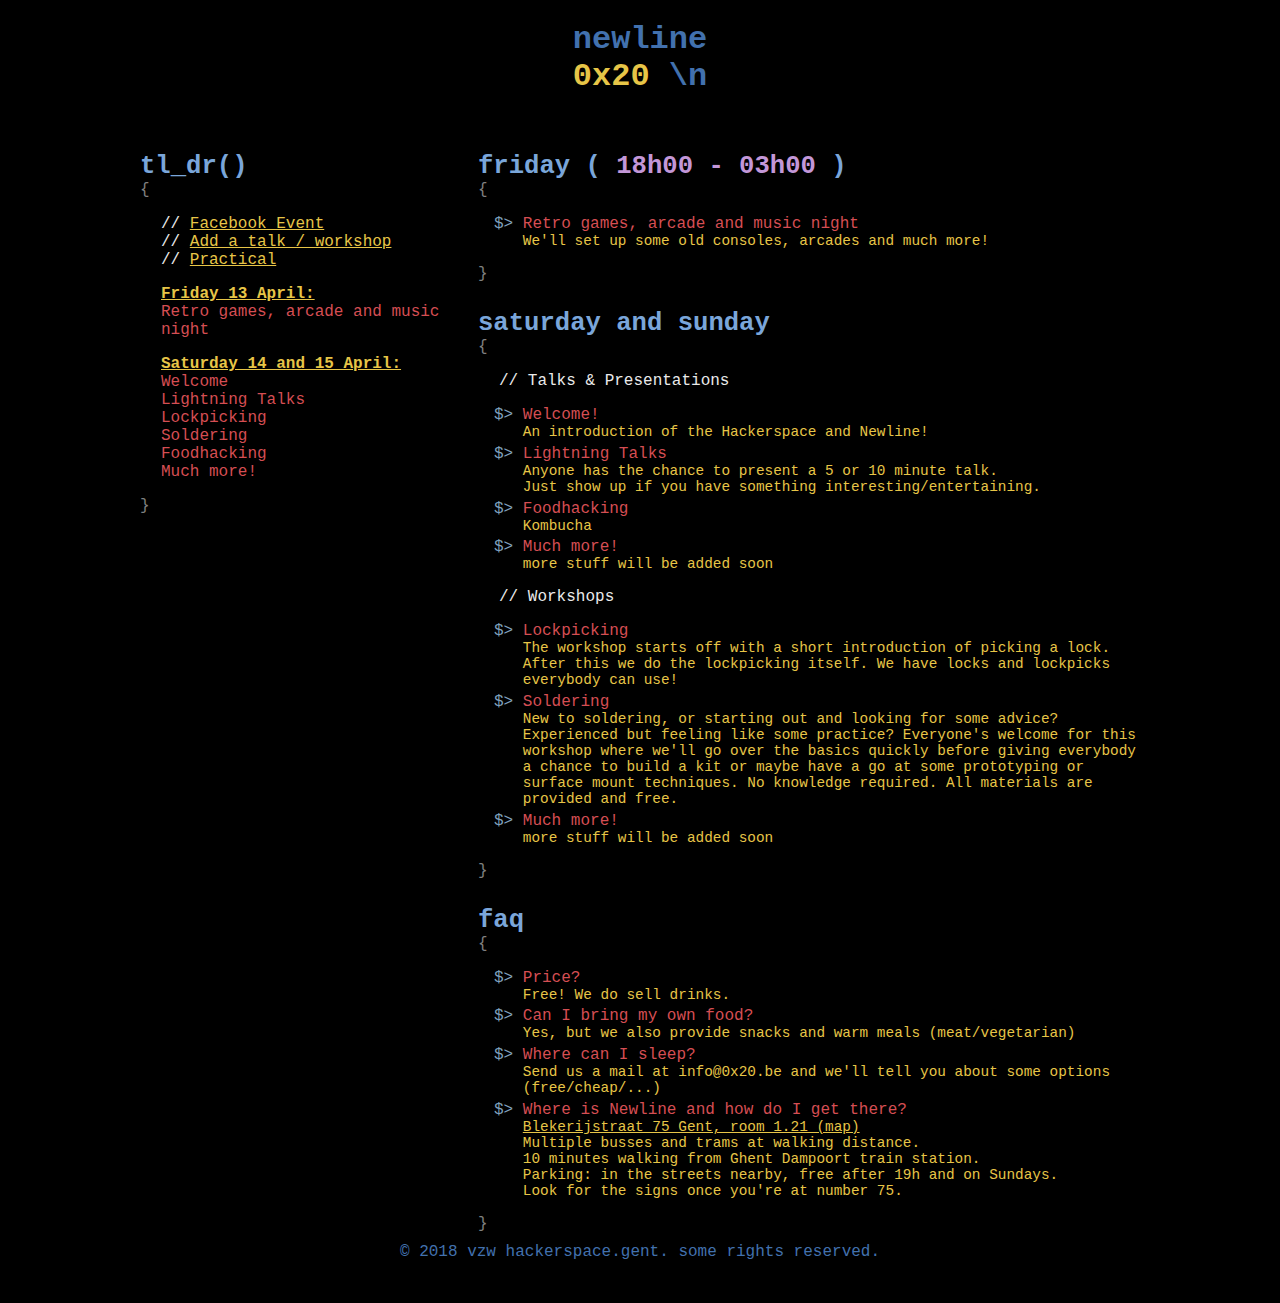
<file: 2018/old_design/index.html>
<!DOCTYPE html>
<html lang="en">
<head>
    <title>Newline 2018</title>
    <meta charset="utf-8">
    <link rel="image_src" href="newline_big.png" />
    <meta property="og:image" content="https://hackerspace.gent/newline/2018/newline_big.png" />
    <meta property="og:description" content="The most chaotic and obscure hackers conference in Belgium. 13 - 14 - 15 April 2018 @0x20, hackerspace Ghent. Talks, Worshops and lots of beer. Also hacking.." />
    <meta property="og:title" content="NEWLINE 2018" />
    <meta property="og:url" content="https://hackerspace.gent/newline/2018/" />
    <!--[if lt IE 9]>
		<script src="http://html5shiv.googlecode.com/svn/trunk/html5.js"></script>
	<![endif]-->
    <style>
        body{
            font-family: "Fira Mono" ,monospace;
            background-color: #000000;
            color: #d54e53;
        }
        header, footer{
            clear: both;
            text-align: center;
            color: #4271ae;
            text-transform: lowercase;
        }
        
        h2{
            color: #7aa6da;
            padding: 0px;
            margin: 0;
            margin-top: 1em;
            text-align: left;
            font-size: 1.6em;
            text-transform: lowercase;
        }
        dl, p{
            padding: 0 5px;
        }
        dt{
            font-weight: bold;
	    margin: 1em 0 0 0;
        }
        dd {
          margin: 0;
        }
        .section{
            clear: both;
            padding: 0px;
            margin: 0px;
        }
        @media only screen and (orientation:portrait){
            .section{
                width: 100%; /* fix for Firefox */
                display: -webkit-box;
                display: -moz-box;
                display: -webkit-flexbox;
                display: -ms-flexbox;
                display: -webkit-flex;
                display: flex;
                -webkit-box-orient: vertical;
                -moz-box-orient: vertical;
                -webkit-box-direction: normal;
                -moz-box-direction: normal;
                -webkit-flex-direction: column;
                -ms-flex-direction: column;
                flex-direction: column;
            }
            .a{
                -webkit-box-ordinal-group: 2;
                -moz-box-ordinal-group: 2;
                -webkit-flex-order: 1;
                -ms-flex-order: 1;
                -webkit-order: 1;
                order: 1;
            }
            .c{
                -webkit-box-ordinal-group: 3;
                -moz-box-ordinal-group: 3;
                -webkit-flex-order: 2;
                -ms-flex-order: 2;
                -webkit-order: 2;
                order: 2;
            }
        }
        @media only screen and (orientation:landscape){
            .section{
                width: 1000px;
                margin: 0px auto;
            }
            .span_3_of_3{
                width: 100%;
            }
            .span_2_of_3{
                width: 66.1%;
            }
            .span_1_of_3{
                width: 32.2%;
            }
            .col{
                display: block;
                float: left;
                margin: 1% 0 1% 1.6%;
            }
            .col:first-child{
                margin-left: 0;
            }
        }
        .accent{
            color: #e7c547;
        }
        a{
            color: #e7c547;
        }
        .comment{
            color: #eaeaea;
        }
        .comment:before{
            content: "// ";
            padding: 0;
        }
        div.acc{
            padding-left: 1em;
        }
        div.acc::before, div.acc::after{
            content: "{";
            color: grey;
            padding: 0;
            position: relative;
            left: -1em;
        }
        div.acc::after{
            content: "}";
        }
        div.acc dd a {
          color: #d54e53;
          text-decoration: none;
        }
        ul li:before{
            content: "$> ";
            color: #81a2be;
        }
	li li:before{
            content: "";
        }
        ul{
            list-style: none;
            padding: 0;
        }
        li{
            margin-bottom: 0.3em;
        }
        li span{
            font-size: 0.9em;
            color: #e7c547;
            display: block;
            padding-left: 2em;
        }
        div.gallery{
            padding-left: 0em;
        }
        .parameters{
            color: #c397d8;
        }
        .parameters:before, .parameters:after{
            color: #7aa6da;
            content: " ( ";
            padding: 0;
        }
        .parameters:after{
            content: " ) ";
        }
    </style>
    <link rel="icon" type="image/png" href="favicon.png" />
</head>
<body>
    <header>
		<h1>newline<br/> <span class="accent"><a href="https://hackerspace.gent/landing/" style="text-decoration:none">0x20</a></span> \n </h1>
	</header>
    <section class="section group">
		<article class="col span_1_of_3 a">
			<h2>tl_dr()</h2>
			<div class="acc">
				<p>
                                    <span class="comment"><a href="https://www.facebook.com/events/143174433013216/">Facebook Event</a></span><br/>
                                    <span class="comment"><a href="https://hackerspace.gent/newline/2018/cfp">Add a talk / workshop</a></span><br/>
				    <span class="comment"><a href="#info">Practical</a></span>
					
                                </p>
				<dl>
					<dt><a href="#friday">Friday 13 April:</a></dt>
                                        <dd><a href="#arcade">Retro games, arcade and music night</a></dd>
					
					<dt><a href="#saturday">Saturday 14 and 15 April:</a></dt>
					<dd><a href="#Welcome">Welcome</a></dd>
					<dd><a href="#Lightning">Lightning Talks</a></dd>
					<dd><a href="#Lockpicking">Lockpicking</a></dd>
					<dd><a href="#Soldering">Soldering</a></dd>
					<dd><a href="#foodhacking">Foodhacking</a></dd>
					<dd><a href="#more">Much more!</a></dd>
				</dl>
			</div>
		</article>
		<article class="col span_2_of_3 c">
				<h2><a name="friday"></a>Friday <span class="parameters">18h00 - 03h00</span></h2>
				<div class="acc">
					<ul>
						<li> <a name="arcade"></a>Retro games, arcade and music night
							<span>We'll set up some old consoles, arcades and much more!</span>
						</li>
					</ul>
				</div>
				<h2><a name="saturday"></a><a name="sunday"></a>Saturday and Sunday</h2>
				<div class="acc">
					
					<p class="comment">Talks &amp; Presentations</p>
					<ul>
						<li> <a name="Welcome"></a>Welcome!
							<span>An introduction of the Hackerspace and Newline!</span>
						</li>
						<li> <a name="Lightning"></a>Lightning Talks
							<span>
								Anyone has the chance to present a 5 or 10 minute talk.
								<br />
								Just show up if you have something interesting/entertaining.
							</span>
						</li>
						<li> <a name="foodhacking"></a>Foodhacking<span>Kombucha</span>
						</li>
						<li> <a name="more"></a>Much more! <span>more stuff will be added soon</span>
						</li>
						
						
					</ul>
					<p class="comment"> Workshops</p>
					<ul>
						<li> <a name="Lockpicking"></a>Lockpicking
							<span>The workshop starts off with a short introduction of picking a lock. After this we do the lockpicking itself. We have locks and lockpicks everybody can use!</span>
						</li>
						<li> <a name="Soldering"></a>Soldering
							<span>New to soldering, or starting out and looking for some advice? Experienced but feeling like some practice? Everyone's welcome for this workshop where we'll go over the basics quickly before giving everybody a chance to build a kit or maybe have a go at some prototyping or surface mount techniques. No knowledge required. All materials are provided and free.</span>
						</li>
						<li> <a name="much"></a>Much more! <span>more stuff will be added soon</span>
						</li>
					
					
					</ul>
				</div>
				</div>



			<h2><a name="info"></a>FAQ</h2>

			<div class="acc">

				<ul>
					<li>Price?
						<span>Free! We do sell drinks.</span>
					</li>
					
					<li>Can I bring my own food?
						<span>Yes, but we also provide snacks and warm meals (meat/vegetarian)</span>
					</li>
					
					<li>Where can I sleep?
						<span>Send us a mail at info@0x20.be and we'll tell you about some options (free/cheap/...)</span>
					</li>
					
					<li>Where is Newline and how do I get there?
						<span><a href="https://www.google.com/maps/dir//Blekerijstraat+75,+9000+Gent,+Belgium/">Blekerijstraat 75 Gent, room 1.21 (map)</a>
						<br />Multiple busses and trams at walking distance.
						<br />10 minutes walking from Ghent Dampoort train station.
						<br />Parking: in the streets nearby, free after 19h and on Sundays.
						<br />Look for the signs once you're at number 75.
						</span>
					</li>
				</ul>
			</div>
		</article>
	</section>
    <footer>
    <p>&copy; 2018 vzw hackerspace.gent. some rights reserved.</p>
</footer>
<script>
for(var i = 0, l=document.links.length; i<l; i++) {
  if(document.links[i].href.lastIndexOf("http", 0) === 0 && document.links[i].href.split("#")[0] != window.location.href.split("#")[0]){
	  document.links[i].target = "_blank";
  }
}
	</script>
</body>
</html>
</file>
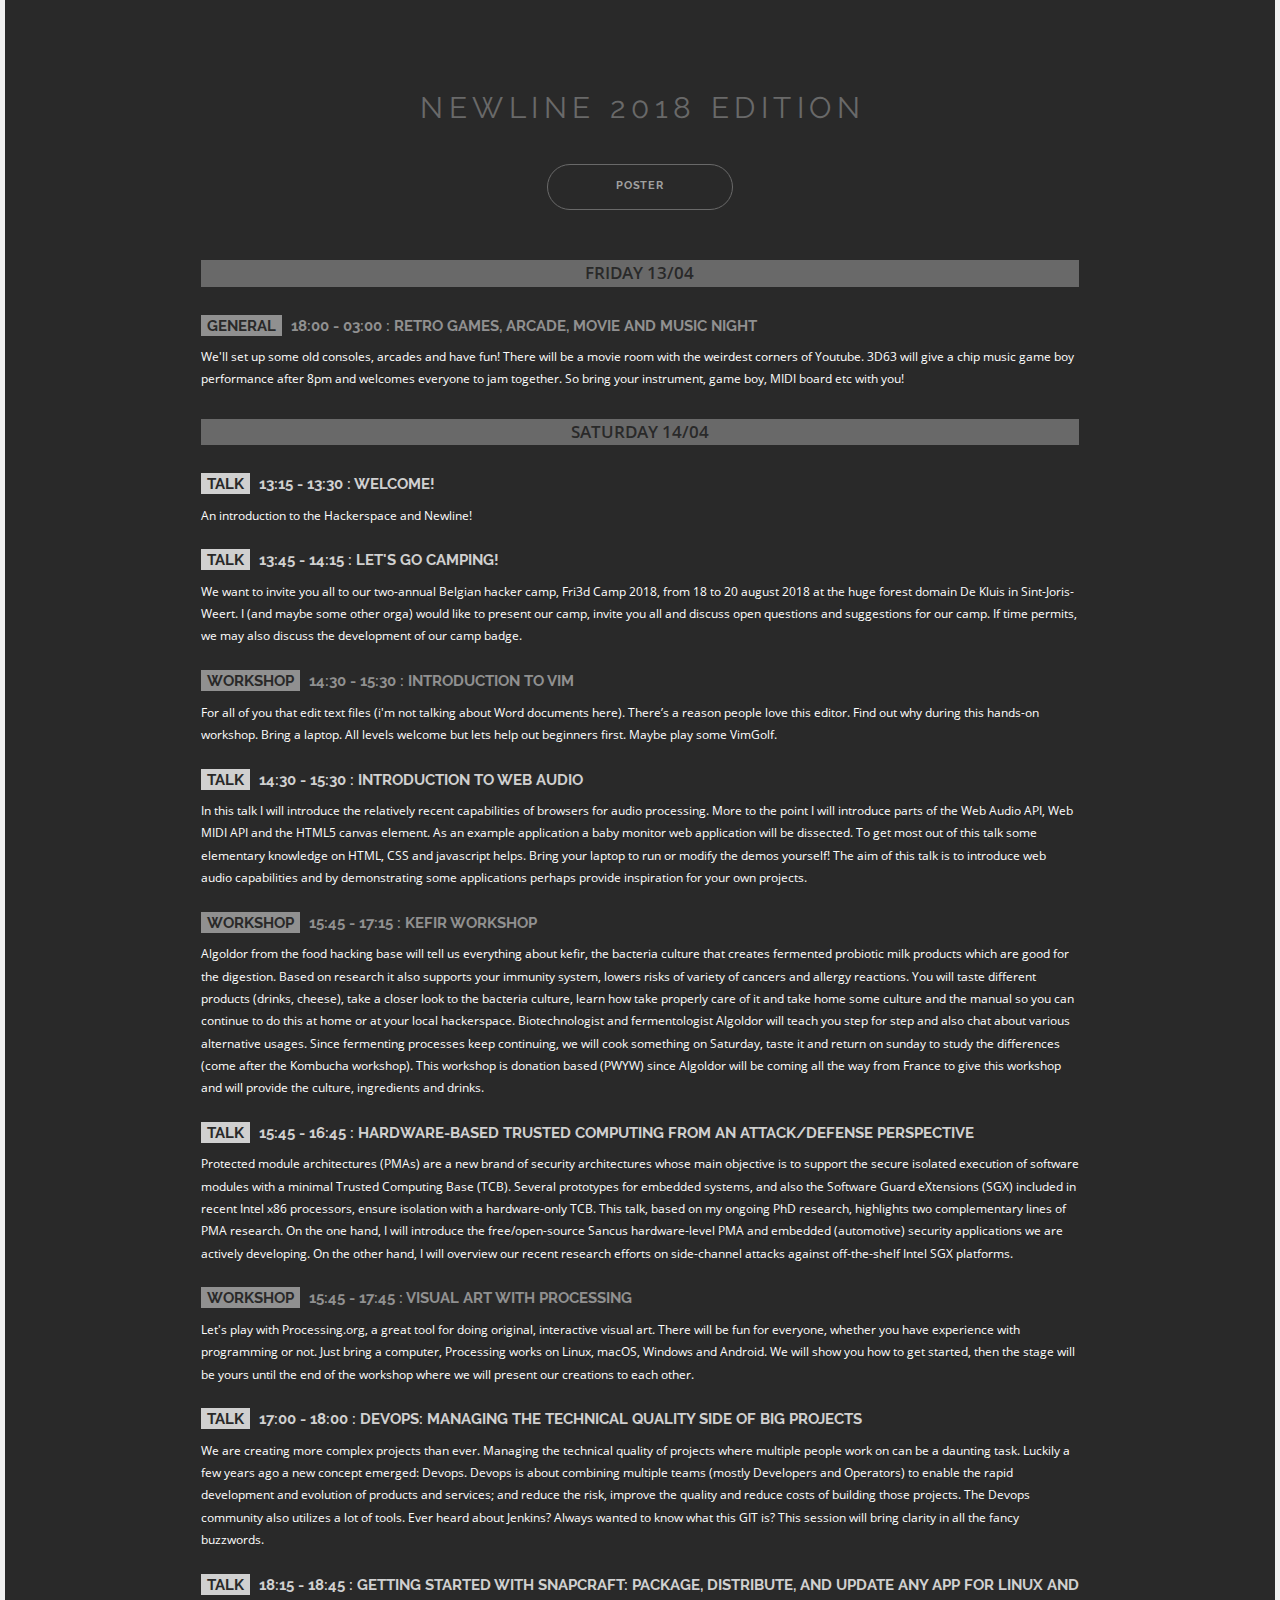
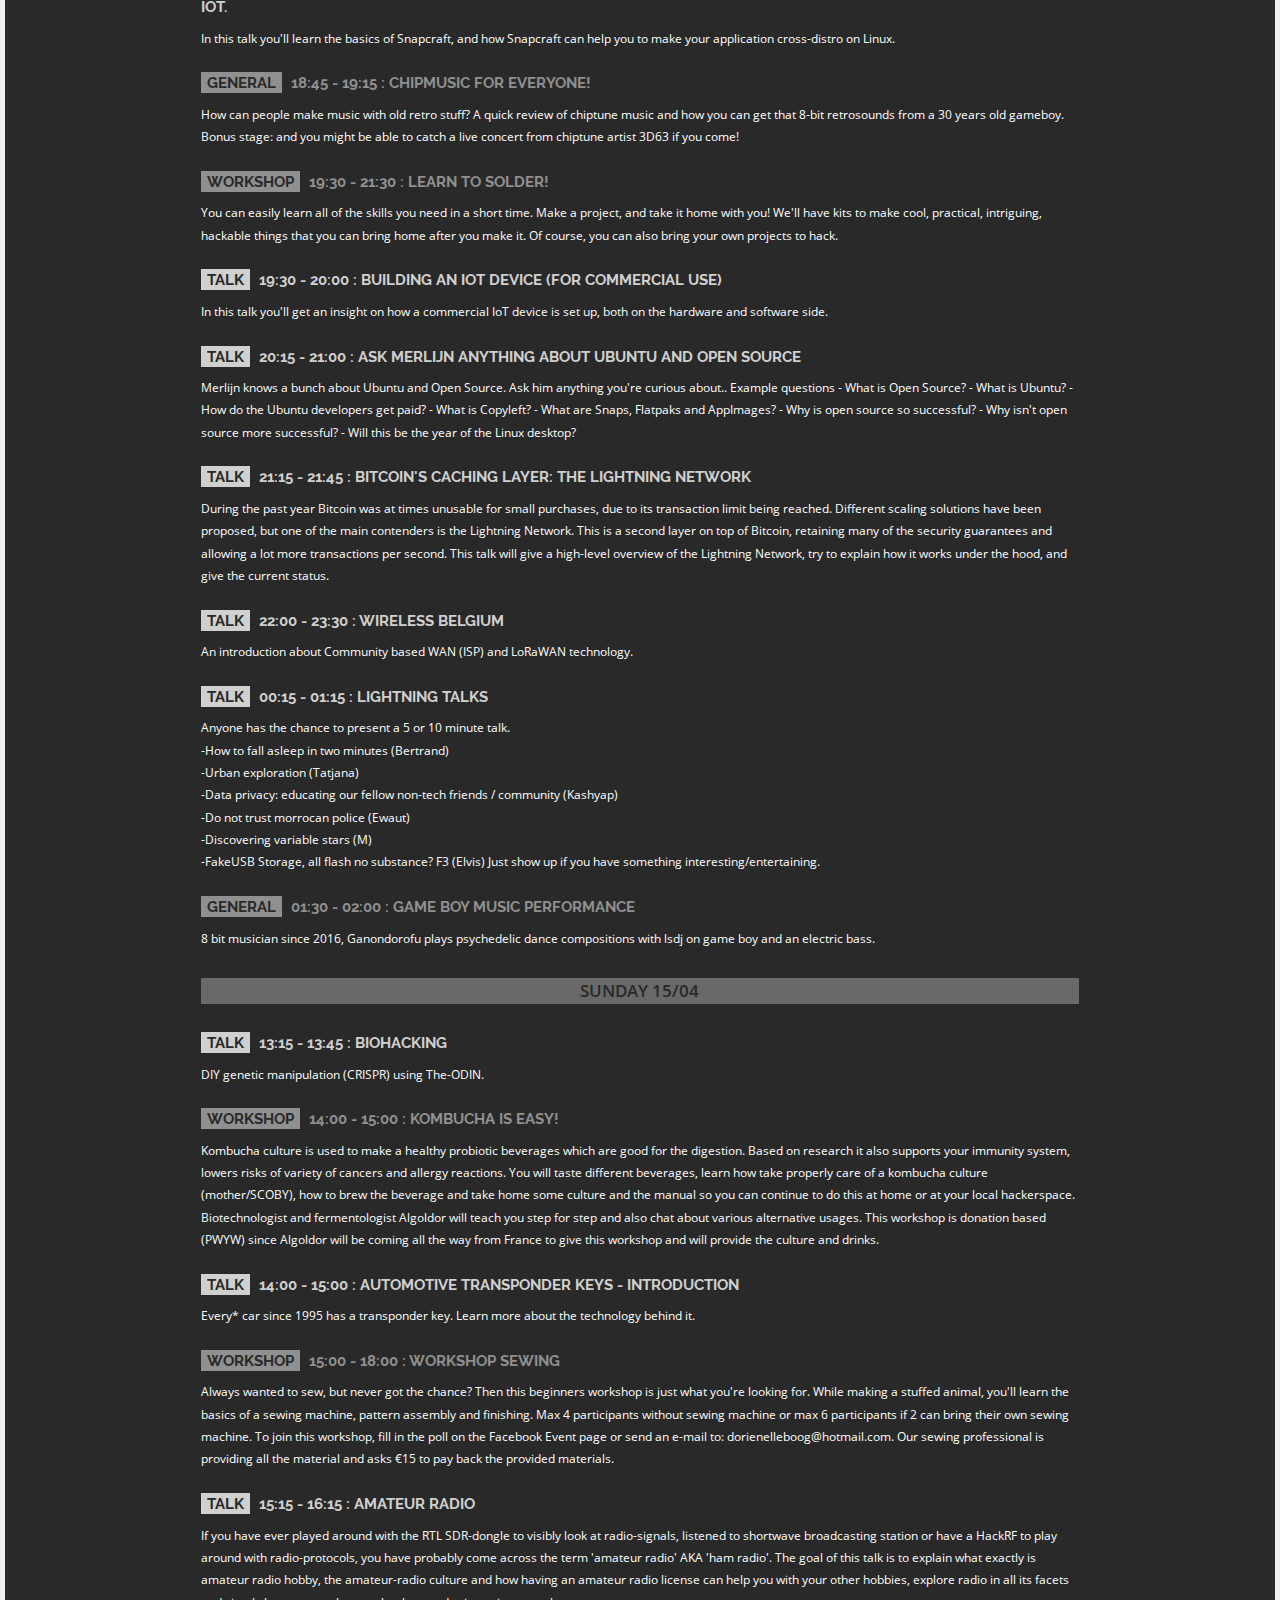
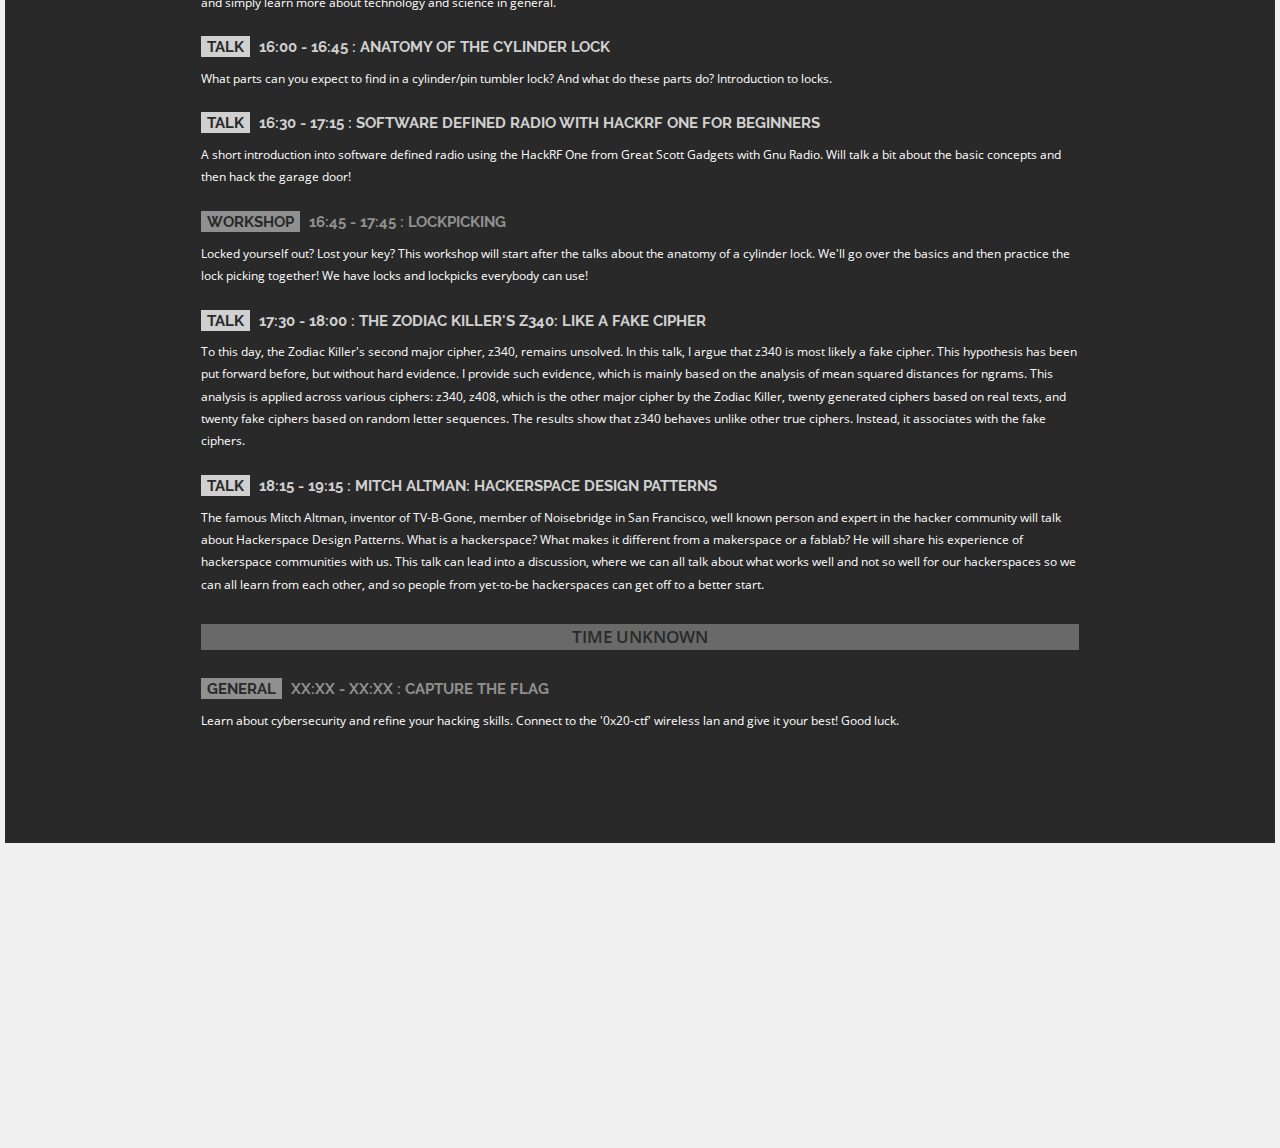
<file: 2018/newline2018.html>
<!DOCTYPE html> <html lang=en style><!--
 Page saved with SingleFile 
 url: https://hackerspace.gent/landing/lastnewline.php 
 saved date: Mon Apr 01 2019 19:41:12 GMT+0200 (Central European Summer Time)
--><meta charset=utf-8>
<title>HS.gent (0,0)</title>
<meta name=viewport content="width=device-width, initial-scale=1.0">
<meta property=og:image content=https://hackerspace.gent/landing/img/preview.jpg>
<meta property=og:title content=Hackerspace.Gent>
<meta property=og:site_name content=Hackerspace.Gent>
<meta property=og:description content="Hackerspace Gent (0x20) is a hackerspace in the wonderful city of Ghent, Belgium. It is a physical space run by a group of people dedicated to various aspects of constructive &amp; creative tinkering. This page is an ever growing resource of information about who we are, what we do, and how you can become a part of all the awesomeness.">
<style>:root{font-weight:normal;font-style:normal}[class^="ti-"]{font-family:'themify';speak:none;font-style:normal;font-weight:normal;font-variant:normal;text-transform:none;line-height:1;-webkit-font-smoothing:antialiased;-moz-osx-font-smoothing:grayscale}.ti-menu:before{content:"\e68e"}.ti-instagram:before{content:"\e73d"}.ti-github:before{content:"\e73f"}.ti-facebook:before{content:"\e741"}.ti-twitter-alt:before{content:"\e74b"}html{font-family:sans-serif;-webkit-text-size-adjust:100%;-ms-text-size-adjust:100%}footer,nav,section{display:block}a{background-color:transparent}a:active,a:hover{outline:0}img{border:0}*{-webkit-box-sizing:border-box;-moz-box-sizing:border-box;box-sizing:border-box}*:before,*:after{-webkit-box-sizing:border-box;-moz-box-sizing:border-box;box-sizing:border-box}html{font-size:10px;-webkit-tap-highlight-color:rgba(0,0,0,0)}body{background-color:#fff}a:hover,a:focus{color:#23527c;text-decoration:underline}a:focus{outline:thin dotted;outline:5px auto -webkit-focus-ring-color;outline-offset:-2px}img{vertical-align:middle}p{margin:0 0 10px}@media (min-width:768px){.lead{font-size:21px}}.text-right{text-align:right}.text-center{text-align:center}.list-inline{padding-left:0;list-style:none}.list-inline>li{display:inline-block;padding-right:5px;padding-left:5px}.container{padding-right:15px;padding-left:15px;margin-right:auto;margin-left:auto}@media (min-width:768px){.container{width:750px}}@media (min-width:992px){.container{width:970px}}@media (min-width:1200px){.container{width:1170px}}.row{margin-right:-15px;margin-left:-15px}.col-sm-4,.col-sm-6,.col-sm-10,.col-sm-12{position:relative;min-height:1px;padding-right:15px;padding-left:15px}@media (min-width:768px){.col-sm-4,.col-sm-6,.col-sm-10,.col-sm-12{float:left}.col-sm-12{width:100%}.col-sm-10{width:83.33333333%}.col-sm-6{width:50%}.col-sm-4{width:33.33333333%}.col-sm-offset-1{margin-left:8.33333333%}}.btn{display:inline-block;white-space:nowrap;vertical-align:middle;-ms-touch-action:manipulation;touch-action:manipulation;cursor:pointer;-webkit-user-select:none;-moz-user-select:none;-ms-user-select:none;user-select:none;background-image:none}.btn:focus,.btn:active:focus,.btn.active:focus,.btn.focus,.btn:active.focus,.btn.active.focus{outline:thin dotted;outline:5px auto -webkit-focus-ring-color;outline-offset:-2px}.btn:hover,.btn:focus,.btn.focus{color:#333;text-decoration:none}.btn:active,.btn.active{background-image:none;outline:0;-webkit-box-shadow:inset 0 3px 5px rgba(0,0,0,.125);box-shadow:inset 0 3px 5px rgba(0,0,0,.125)}@-webkit-keyframes progress-bar-stripes{from{background-position:40px 0}to{background-position:0 0}}@-o-keyframes progress-bar-stripes{from{background-position:40px 0}to{background-position:0 0}}@keyframes progress-bar-stripes{from{background-position:40px 0}to{background-position:0 0}}.clearfix:before,.clearfix:after,.dl-horizontal dd:before,.dl-horizontal dd:after,.container:before,.container:after,.container-fluid:before,.container-fluid:after,.row:before,.row:after,.form-horizontal .form-group:before,.form-horizontal .form-group:after,.btn-toolbar:before,.btn-toolbar:after,.btn-group-vertical>.btn-group:before,.btn-group-vertical>.btn-group:after,.nav:before,.nav:after,.navbar:before,.navbar:after,.navbar-header:before,.navbar-header:after,.navbar-collapse:before,.navbar-collapse:after,.pager:before,.pager:after,.panel-body:before,.panel-body:after,.modal-footer:before,.modal-footer:after{display:table;content:" "}.clearfix:after,.dl-horizontal dd:after,.container:after,.container-fluid:after,.row:after,.form-horizontal .form-group:after,.btn-toolbar:after,.btn-group-vertical>.btn-group:after,.nav:after,.navbar:after,.navbar-header:after,.navbar-collapse:after,.pager:after,.panel-body:after,.modal-footer:after{clear:both}@-ms-viewport{width:device-width}.visible-sm{display:none!important}@media (max-width:767px){.visible-xs{display:block!important}}@media (min-width:768px) and (max-width:991px){.visible-sm{display:block!important}}body{-webkit-font-smoothing:antialiased;-moz-osx-font-smoothing:grayscale;font-size:13px;line-height:24px;font-family:"Open Sans","Helvetica Neue",Helvetica,Arial,sans-serif;color:#666;overflow-x:hidden}body.boxed-layout .main-container{background:#fff}body.boxed-layout,.boxed-layout .nav-container,.boxed-layout .main-container,.boxed-layout nav{max-width:1366px;margin:0 auto;left:0;right:0}ul{list-style:none}.main-container{clear:both}.inline-block{display:inline-block}.list-inline{margin-left:0}.list-inline>li{padding:0 8px}.list-inline>li:last-child{padding-right:0}.list-inline>li:first-child{padding-left:0}.right{right:0}.container{position:relative}@media all and (max-width:767px){.text-center-xs{text-align:center!important}}h3,h4,h5,p,ul{margin-bottom:24px;margin-top:0;padding:0}h3,h4,h5{font-family:"Raleway","Helvetica Neue",Helvetica,Arial,sans-serif}h4{font-weight:300;color:#292929}h3{font-size:32px;line-height:40px}h4{font-size:24px;line-height:32px}h5{font-size:16px;line-height:24px}@media all and (max-width:767px){h3{font-size:24px;line-height:32px}h4{font-size:18px;line-height:26px}h5{font-size:16px;line-height:24px;font-weight:400}}.uppercase{font-weight:400;text-transform:uppercase}h3.uppercase{letter-spacing:6px;margin-right:-6px}h4.uppercase{letter-spacing:3px;margin-right:-3px}p,span{font-weight:400}p.lead{font-size:16px;font-weight:400;line-height:28px}@media all and (max-width:767px){p.lead{font-size:13px;line-height:24px}p{font-size:12px}}a,a:visited,a:focus,a:active,a:hover{text-decoration:none;outline:0}a{font-weight:600;color:#e5692c;transition:all .3s ease;-webkit-transition:all .3s ease;-moz-transition:all .3s ease}a:hover{color:#c65118;text-decoration:none}@media all and (max-width:767px){br{display:none}}.bg-dark{background:#292929}.color-primary{color:#e5692c!important}section,footer{padding:96px 0;position:relative;overflow:hidden}footer{padding:72px 0}.bg-dark h3{color:#fff}.bg-dark p,footer.bg-dark span,nav.bg-dark li,footer.bg-dark li{color:#fefefe}@media all and (max-width:767px){section{padding:80px 0}}.btn{font-family:"Raleway","Helvetica Neue",Helvetica,Arial,sans-serif;border:2px solid #e5692c;padding:0 26px;font-size:12px;font-weight:700;text-transform:uppercase;letter-spacing:1px;text-align:center;transition:all .3s ease;-webkit-transition:all .3s ease;-moz-transition:all .3s ease;margin-right:8px;margin-bottom:24px}.btn:last-child,.btn:last-of-type{margin-right:0}.btn:hover{background:#e5692c;color:#fff}.btn-lg{height:50px;line-height:46px;min-width:200px}.btn-rounded{border-radius:25px}body.btn-rounded .btn{border-radius:25px!important}.btn:visited{color:#e5692c}.btn-white:visited,.btn:visited:hover{color:#fff}.nav-container{-webkit-backface-visibility:hidden}nav{-webkit-backface-visibility:hidden}nav ul{margin-bottom:0}.module{display:inline-block;padding:0 32px}.module-group{display:inline-block}.module.left{float:left}.module.right,.module-group.right{float:right}.nav-bar{height:55px;max-height:55px;line-height:53px}.nav-bar .module,.nav-bar .module-group{height:55px}.nav-bar a{display:inline-block;height:55px}.logo{max-height:60%}.menu{width:100%;height:55px;font-family:"Raleway","Helvetica Neue",Helvetica,Arial,sans-serif}.menu li a{font-size:11px;text-transform:uppercase;font-weight:600;letter-spacing:1px;transition:all .3s ease;-webkit-transition:all .3s ease;-moz-transition:all .3s ease;max-width:100%;white-space:normal}.menu li a:hover{opacity:1!important}.menu>li{margin-right:32px;float:left;position:relative;transition:all .3s ease;-webkit-transition:all .3s ease;-moz-transition:all .3s ease;opacity:1}.menu>li:last-child{margin-right:0}.module.widget-handle{padding:0 24px;cursor:pointer;position:relative;-webkit-touch-callout:none;-webkit-user-select:none;-moz-user-select:none;-ms-user-select:none;user-select:none;margin:0}@media all and (max-width:1100px){.module.widget-handle{padding:0 16px}}.module.widget-handle i{font-size:20px;line-height:53px;transition:all .3s ease;-webkit-transition:all .3s ease;-moz-transition:all .3s ease}.module.widget-handle:hover i,.module.active i{opacity:1}@media all and (max-width:1120px){.menu>li{margin-right:24px}}@media all and (max-width:990px){.nav-bar,.nav-bar .module-group,.nav-bar .module{height:auto;overflow:hidden}.nav-bar .module{padding:0 16px}.nav-bar .module-group{width:100%;padding:16px 0}.nav-bar .module-group .module{display:block;float:none;width:100%}.menu{height:auto}.menu a{height:auto;line-height:24px;padding:4px 0}.menu li{line-height:24px;float:none;display:block;width:100%;max-width:100%}.module.widget-handle{line-height:40px;min-height:40px}.module.widget-handle i{line-height:40px}.mobile-toggle{border-left:1px solid #ccc!important;border-bottom:none!important}.mobile-toggle i{line-height:53px!important}nav.bg-dark .module.widget-handle{border-top:1px solid #444}nav.bg-dark .mobile-toggle{border-left:1px solid #444!important}}nav.absolute{top:0;width:100%;z-index:999;left:0;right:0}nav.absolute{position:absolute}nav.transparent .module.widget-handle{border-left:1px solid rgba(255,255,255,0.2)!important}nav.transparent .logo-dark{display:none}nav.transparent .logo-light{display:inline}nav.transparent{background:0}nav.bg-dark .menu>li>a,nav.bg-dark .module.widget-handle i{color:#fff;opacity:.7}nav.bg-dark .module.widget-handle{border-left:1px solid rgba(255,255,255,0.2)}nav.bg-dark .nav-bar{border-bottom:1px solid rgba(255,255,255,0.2)}::-webkit-input-placeholder{text-transform:uppercase;font-weight:bold;letter-spacing:1px;color:#777;font-size:11px}@keyframes pulsate{0%{transform:scale(0.1);opacity:.0}50%{opacity:1}100%{transform:scale(1.2);opacity:0}}@-webkit-keyframes pulsate{0%{transform:scale(0.1);opacity:.0}50%{opacity:1}100%{transform:scale(1.2);opacity:0}}.accordion .title{cursor:pointer;-webkit-touch-callout:none;-webkit-user-select:none;-moz-user-select:none;-ms-user-select:none;user-select:none}.accordion .content{max-height:0;overflow:hidden;-webkit-transition:all .4s ease;-moz-transition:all .4s ease}.accordion p:last-child{margin-bottom:0}.accordion-1 li{margin-bottom:10px}.accordion-1 li:last-child{margin-bottom:0}.accordion-1 .title{background:#f5f5f5;padding:13px;transition:all .3s ease;-webkit-transition:all .3s ease;-moz-transition:all .3s ease}.accordion-1 .content{border:1px solid #eee;border-top:0;transition:all .3s ease;-webkit-transition:all .3s ease;-moz-transition:all .3s ease;opacity:0}.accordion-1 .content p{padding:13px}.accordion-1 .title:hover{background:#eee}img{max-width:100%}@keyframes kenBurnsEast{from{transform:scale(1) translateX(0);-webkit-transform:scale(1) translateX(0)}to{transform:scale(1.2) translateX(100px);-webkit-transform:scale(1.2) translateX(100px)}}@-webkit-keyframes kenBurnsEast{from{transform:scale(1) translateX(0);-webkit-transform:scale(1) translateX(0)}to{transform:scale(1.2) translateX(100px);-webkit-transform:scale(1.2) translateX(100px)}}@keyframes kenBurnsWest{from{transform:scale(1) translateX(0);-webkit-transform:scale(1) translateX(0)}to{transform:scale(1.2) translateX(-100px);-webkit-transform:scale(1.2) translateX(-100px)}}@-webkit-keyframes kenBurnsWest{from{transform:scale(1) translateX(0);-webkit-transform:scale(1) translateX(0)}to{transform:scale(1.2) translateX(-100px);-webkit-transform:scale(1.2) translateX(-100px)}}.lb-outerContainer{background:0}@-moz-keyframes spin{100%{-moz-transform:rotate(360deg);transform:rotate(360deg)}}@-webkit-keyframes spin{100%{-webkit-transform:rotate(360deg);transform:rotate(360deg)}}@keyframes spin{100%{-moz-transform:rotate(360deg);-ms-transform:rotate(360deg);-webkit-transform:rotate(360deg);transform:rotate(360deg)}}.image-xxs{max-height:30px}.fade-half{opacity:.5}footer.bg-dark a{color:#fff}.social-list{margin:0}.bg-dark .social-list a{color:#fff;opacity:.5}.bg-dark .social-list a:hover{opacity:1}.mb0{margin-bottom:0!important}.mb16{margin-bottom:16px}.mb40{margin-bottom:40px}.mb64{margin-bottom:64px}@media all and (max-width:767px){.mb-xs-24{margin-bottom:24px}}body:after{content:url([data-uri]) url([data-uri]) url([data-uri]) url([data-uri]);display:none}.lightboxOverlay{position:absolute;top:0;left:0;z-index:9999;background-color:#000;opacity:.8}.lightbox{position:absolute;left:0;width:100%;z-index:10000;text-align:center;line-height:0;font-weight:400}.lb-outerContainer{position:relative;background-color:#fff;width:250px;height:250px;margin:0 auto;-webkit-border-radius:4px;-moz-border-radius:4px;-ms-border-radius:4px;-o-border-radius:4px;border-radius:4px}.lb-outerContainer:after{content:"";display:table;clear:both}.lb-dataContainer{margin:0 auto;padding-top:5px;width:100%;-moz-border-radius-bottomleft:4px;-webkit-border-bottom-left-radius:4px;border-bottom-left-radius:4px;-moz-border-radius-bottomright:4px;-webkit-border-bottom-right-radius:4px;border-bottom-right-radius:4px}.lb-dataContainer:after{content:"";display:table;clear:both}@font-face{font-family:'Open Sans';font-style:normal;font-weight:400;src:local('Open Sans Regular'),local('OpenSans-Regular'),url([data-uri]) format('woff2');unicode-range:U+0000-00FF,U+0131,U+0152-0153,U+02BB-02BC,U+02C6,U+02DA,U+02DC,U+2000-206F,U+2074,U+20AC,U+2122,U+2191,U+2193,U+2212,U+2215,U+FEFF,U+FFFD}@font-face{font-family:'Open Sans';font-style:normal;font-weight:600;src:local('Open Sans SemiBold'),local('OpenSans-SemiBold'),url([data-uri]) format('woff2');unicode-range:U+0000-00FF,U+0131,U+0152-0153,U+02BB-02BC,U+02C6,U+02DA,U+02DC,U+2000-206F,U+2074,U+20AC,U+2122,U+2191,U+2193,U+2212,U+2215,U+FEFF,U+FFFD}@font-face{font-family:'Raleway';font-style:normal;font-weight:300;src:local('Raleway Light'),local('Raleway-Light'),url([data-uri]) format('woff2');unicode-range:U+0000-00FF,U+0131,U+0152-0153,U+02BB-02BC,U+02C6,U+02DA,U+02DC,U+2000-206F,U+2074,U+20AC,U+2122,U+2191,U+2193,U+2212,U+2215,U+FEFF,U+FFFD}@font-face{font-family:'Raleway';font-style:normal;font-weight:400;src:local('Raleway'),local('Raleway-Regular'),url([data-uri]) format('woff2');unicode-range:U+0000-00FF,U+0131,U+0152-0153,U+02BB-02BC,U+02C6,U+02DA,U+02DC,U+2000-206F,U+2074,U+20AC,U+2122,U+2191,U+2193,U+2212,U+2215,U+FEFF,U+FFFD}@font-face{font-family:'Raleway';font-style:normal;font-weight:600;src:local('Raleway SemiBold'),local('Raleway-SemiBold'),url([data-uri]) format('woff2');unicode-range:U+0000-00FF,U+0131,U+0152-0153,U+02BB-02BC,U+02C6,U+02DA,U+02DC,U+2000-206F,U+2074,U+20AC,U+2122,U+2191,U+2193,U+2212,U+2215,U+FEFF,U+FFFD}@font-face{font-family:'Raleway';font-style:normal;font-weight:700;src:local('Raleway Bold'),local('Raleway-Bold'),url([data-uri]) format('woff2');unicode-range:U+0000-00FF,U+0131,U+0152-0153,U+02BB-02BC,U+02C6,U+02DA,U+02DC,U+2000-206F,U+2074,U+20AC,U+2122,U+2191,U+2193,U+2212,U+2215,U+FEFF,U+FFFD}</style>
<link rel="shortcut icon" type=image/x-icon href="[data-uri]"></head>
 <body class="scroll-assist boxed-layout btn-rounded nav-is-overlay" style="background:#f0f0f0;zoom:93%">

 <div class=main-container>
 
 
<style>.color-primary{color:#696969!important}.btn{color:#A0A0A0!important;border-color:#696969;outline-color:#696969;text-decoration-color:#696969}.btn:hover{background:#696969}h5{font-weight:bold;text-transform:uppercase;margin-bottom:10px;margin-top:15px}h5.talk{color:#D0D0D0}h5.workshop{color:#909090}h5.general{color:#909090}span.talk{font-weight:bold;text-transform:uppercase;color:#292929;background-color:#D0D0D0;border:3px solid #D0D0D0;margin-right:10px}span.workshop{font-weight:bold;text-transform:uppercase;color:#292929;background-color:#909090;border:3px solid #909090;margin-right:10px}span.general{font-weight:bold;text-transform:uppercase;color:#292929;background-color:#909090;border:3px solid #909090;margin-right:10px}.day{font-weight:bold;text-transform:uppercase;color:#292929;background-color:#696969;border:3px solid #696969;text-align:center;font-size:18px;margin:30px 0px}</style>
 <section class=bg-dark>
 <div class=container>
 <div class=row>
 
 <div class="col-sm-10 col-sm-offset-1">
 <h3 class="uppercase color-primary mb40 mb-xs-24 text-center">Newline 2018 edition</h3>
 <center>
 <a class="btn btn-lg" href=https://hackerspace.gent/drop/newline.png>Poster</a>
 </center>
 <div class=day>Friday 13/04</div>
 <h5 class=general><span class=general>&nbsp;general&nbsp;</span>18:00 - 03:00 : Retro games, arcade, movie and music night</h5><p>We'll set up some old consoles, arcades and have fun! There will be a movie room with the weirdest corners of Youtube. 3D63 will give a chip music game boy performance after 8pm and welcomes everyone to jam together. So bring your instrument, game boy, MIDI board etc with you!</p> <div class=day>Saturday 14/04</div>
 <h5 class=talk><span class=talk>&nbsp;talk&nbsp;</span>13:15 - 13:30 : Welcome!</h5><p>An introduction to the Hackerspace and Newline!<h5 class=talk><span class=talk>&nbsp;talk&nbsp;</span>13:45 - 14:15 : Let's go camping!</h5><p>We want to invite you all to our two-annual Belgian hacker camp, Fri3d Camp 2018, from 18 to 20 august 2018 at the huge forest domain De Kluis in Sint-Joris-Weert. I (and maybe some other orga) would like to present our camp, invite you all and discuss open questions and suggestions for our camp. If time permits, we may also discuss the development of our camp badge.<h5 class=workshop><span class=workshop>&nbsp;workshop&nbsp;</span>14:30 - 15:30 : Introduction to vim</h5><p>For all of you that edit text files (i'm not talking about Word documents here). There’s a reason people love this editor. Find out why during this hands-on workshop. Bring a laptop. All levels welcome but lets help out beginners first. Maybe play some VimGolf.<h5 class=talk><span class=talk>&nbsp;talk&nbsp;</span>14:30 - 15:30 : Introduction to web audio</h5><p>In this talk I will introduce the relatively recent capabilities of browsers for audio processing. More to the point I will introduce parts of the Web Audio API, Web MIDI API and the HTML5 canvas element.
As an example application a baby monitor web application will be dissected. To get most out of this talk some elementary knowledge on HTML, CSS and javascript helps. Bring your laptop to run or modify the demos yourself!
The aim of this talk is to introduce web audio capabilities and by demonstrating some applications perhaps provide inspiration for your own projects.<h5 class=workshop><span class=workshop>&nbsp;workshop&nbsp;</span>15:45 - 17:15 : Kefir workshop</h5><p>Algoldor from the food hacking base will tell us everything about kefir, the bacteria culture that creates fermented probiotic milk products which are good for the digestion. Based on research it also supports your immunity system, lowers risks of variety of cancers and allergy reactions. You will taste different products (drinks, cheese), take a closer look to the bacteria culture, learn how take properly care of it and take home some culture and the manual so you can continue to do this at home or at your local hackerspace. Biotechnologist and fermentologist Algoldor will teach you step for step and also chat about various alternative usages. Since fermenting processes keep continuing, we will cook something on Saturday, taste it and return on sunday to study the differences (come after the Kombucha workshop).
This workshop is donation based (PWYW) since Algoldor will be coming all the way from France to give this workshop and will provide the culture, ingredients and drinks.<h5 class=talk><span class=talk>&nbsp;talk&nbsp;</span>15:45 - 16:45 : Hardware-Based Trusted Computing from an Attack/Defense Perspective</h5><p>Protected module architectures (PMAs) are a new brand of security architectures whose main objective is to support the secure isolated execution of software modules with a minimal Trusted Computing Base (TCB). Several prototypes for embedded systems, and also the Software Guard eXtensions (SGX) included in recent Intel x86 processors, ensure isolation with a hardware-only TCB. This talk, based on my ongoing PhD research, highlights two complementary lines of PMA research. On the one hand, I will introduce the free/open-source Sancus hardware-level PMA and embedded (automotive) security applications we are actively developing. On the other hand, I will overview our recent research efforts on side-channel attacks against off-the-shelf Intel SGX platforms.<h5 class=workshop><span class=workshop>&nbsp;workshop&nbsp;</span>15:45 - 17:45 : Visual Art with Processing</h5><p>Let's play with Processing.org, a great tool for doing original, interactive visual art.
There will be fun for everyone, whether you have experience with programming or not.
Just bring a computer, Processing works on Linux, macOS, Windows and Android.
We will show you how to get started, then the stage will be yours until the end of the workshop where we will present our creations to each other.<h5 class=talk><span class=talk>&nbsp;talk&nbsp;</span>17:00 - 18:00 : DevOps: Managing the technical quality side of big projects</h5><p>We are creating more complex projects than ever. Managing the technical quality of projects where multiple people work on can be a daunting task. Luckily a few years ago a new concept emerged: Devops. Devops is about combining multiple teams (mostly Developers and Operators) to enable the rapid development and evolution of products and services; and reduce the risk, improve the quality and reduce costs of building those projects. The Devops community also utilizes a lot of tools. Ever heard about Jenkins? Always wanted to know what this GIT is? This session will bring clarity in all the fancy buzzwords.<h5 class=talk><span class=talk>&nbsp;talk&nbsp;</span>18:15 - 18:45 : Getting started with Snapcraft: Package, distribute, and update any app for Linux and IoT.</h5><p>In this talk you'll learn the basics of Snapcraft, and how Snapcraft can help you to make your application cross-distro on Linux.<h5 class=general><span class=general>&nbsp;general&nbsp;</span>18:45 - 19:15 : Chipmusic for everyone!</h5><p>How can people make music with old retro stuff? A quick review of chiptune music and how you can get that 8-bit retrosounds from a 30 years old gameboy. Bonus stage: and you might be able to catch a live concert from chiptune artist 3D63 if you come!<h5 class=workshop><span class=workshop>&nbsp;workshop&nbsp;</span>19:30 - 21:30 : Learn to Solder!</h5><p>You can easily learn all of the skills you need in a short time. Make a project, and take it home with you! We'll have kits to make cool, practical, intriguing, hackable things that you can bring home after you make it. Of course, you can also bring your own projects to hack.<h5 class=talk><span class=talk>&nbsp;talk&nbsp;</span>19:30 - 20:00 : Building an IoT device (for commercial use)</h5><p>In this talk you'll get an insight on how a commercial IoT device is set up, both on the hardware and software side.<h5 class=talk><span class=talk>&nbsp;talk&nbsp;</span>20:15 - 21:00 : Ask Merlijn anything about Ubuntu and Open Source</h5><p>Merlijn knows a bunch about Ubuntu and Open Source. Ask him anything you're curious about..
Example questions
- What is Open Source?
- What is Ubuntu?
- How do the Ubuntu developers get paid?
- What is Copyleft?
- What are Snaps, Flatpaks and AppImages?
- Why is open source so successful?
- Why isn't open source more successful?
- Will this be the year of the Linux desktop?<h5 class=talk><span class=talk>&nbsp;talk&nbsp;</span>21:15 - 21:45 : Bitcoin's caching layer: the Lightning Network</h5><p>During the past year Bitcoin was at times unusable for small purchases, due to its transaction limit being reached. Different scaling solutions have been proposed, but one of the main contenders is the Lightning Network. This is a second layer on top of Bitcoin, retaining many of the security guarantees and allowing a lot more transactions per second. This talk will give a high-level overview of the Lightning Network, try to explain how it works under the hood, and give the current status.<h5 class=talk><span class=talk>&nbsp;talk&nbsp;</span>22:00 - 23:30 : Wireless Belgium</h5><p>An introduction about Community based WAN (ISP) and LoRaWAN technology.<h5 class=talk><span class=talk>&nbsp;talk&nbsp;</span>00:15 - 01:15 : Lightning Talks</h5><p>Anyone has the chance to present a 5 or 10 minute talk.<br>-How to fall asleep in two minutes (Bertrand)<br>-Urban exploration (Tatjana)<br>-Data privacy: educating our fellow non-tech friends / community (Kashyap)<br>-Do not trust morrocan police (Ewaut)<br>-Discovering variable stars (M)<br>-FakeUSB Storage, all flash no substance? F3 (Elvis)
Just show up if you have something interesting/entertaining.<h5 class=general><span class=general>&nbsp;general&nbsp;</span>01:30 - 02:00 : Game boy music performance</h5><p>8 bit musician since 2016, Ganondorofu plays psychedelic dance compositions with lsdj on game boy and an electric bass.</p> <div class=day>Sunday 15/04</div>
 <h5 class=talk><span class=talk>&nbsp;talk&nbsp;</span>13:15 - 13:45 : Biohacking</h5><p>DIY genetic manipulation (CRISPR) using The-ODIN.<h5 class=workshop><span class=workshop>&nbsp;workshop&nbsp;</span>14:00 - 15:00 : Kombucha is easy!</h5><p>Kombucha culture is used to make a healthy probiotic beverages which are good for the digestion. Based on research it also supports your immunity system, lowers risks of variety of cancers and allergy reactions. You will taste different beverages, learn how take properly care of a kombucha culture (mother/SCOBY), how to brew the beverage and take home some culture and the manual so you can continue to do this at home or at your local hackerspace. Biotechnologist and fermentologist Algoldor will teach you step for step and also chat about various alternative usages. This workshop is donation based (PWYW) since Algoldor will be coming all the way from France to give this workshop and will provide the culture and drinks.<h5 class=talk><span class=talk>&nbsp;talk&nbsp;</span>14:00 - 15:00 : Automotive Transponder Keys - introduction</h5><p>Every* car since 1995 has a transponder key. Learn more about the technology behind it.<h5 class=workshop><span class=workshop>&nbsp;workshop&nbsp;</span>15:00 - 18:00 : Workshop sewing</h5><p>Always wanted to sew, but never got the chance? Then this beginners workshop is just what you're looking for. While making a stuffed animal, you'll learn the basics of a sewing machine, pattern assembly and finishing. Max 4 participants without sewing machine or max 6 participants if 2 can bring their own sewing machine. To join this workshop, fill in the poll on the Facebook Event page or send an e-mail to: dorienelleboog@hotmail.com. Our sewing professional is providing all the material and asks €15 to pay back the provided materials.<h5 class=talk><span class=talk>&nbsp;talk&nbsp;</span>15:15 - 16:15 : Amateur radio</h5><p>If you have ever played around with the RTL SDR-dongle to visibly look at radio-signals, listened to shortwave broadcasting station or have a HackRF to play around with radio-protocols, you have probably come across the term 'amateur radio' AKA 'ham radio'.
The goal of this talk is to explain what exactly is amateur radio hobby, the amateur-radio culture and how having an amateur radio license can help you with your other hobbies, explore radio in all its facets and simply learn more about technology and science in general.<h5 class=talk><span class=talk>&nbsp;talk&nbsp;</span>16:00 - 16:45 : Anatomy of the cylinder lock</h5><p>What parts can you expect to find in a cylinder/pin tumbler lock? And what do these parts do? Introduction to locks.<h5 class=talk><span class=talk>&nbsp;talk&nbsp;</span>16:30 - 17:15 : Software Defined Radio with HackRF One for beginners</h5><p>A short introduction into software defined radio using the HackRF One from Great Scott Gadgets with Gnu Radio. Will talk a bit about the basic concepts and then hack the garage door!<h5 class=workshop><span class=workshop>&nbsp;workshop&nbsp;</span>16:45 - 17:45 : Lockpicking</h5><p>Locked yourself out? Lost your key? This workshop will start after the talks about the anatomy of a cylinder lock. We'll go over the basics and then practice the lock picking together! We have locks and lockpicks everybody can use!<h5 class=talk><span class=talk>&nbsp;talk&nbsp;</span>17:30 - 18:00 : The Zodiac Killer's z340: like a fake cipher</h5><p>To this day, the Zodiac Killer's second major cipher, z340, remains unsolved. In this talk, I argue that z340 is most likely a fake cipher. This hypothesis has been put forward before, but without hard evidence. I provide such evidence, which is mainly based on the analysis of mean squared distances for ngrams. This analysis is applied across various ciphers: z340, z408, which is the other major cipher by the Zodiac Killer, twenty generated ciphers based on real texts, and twenty fake ciphers based on random letter sequences. The results show that z340 behaves unlike other true ciphers. Instead, it associates with the fake ciphers.<h5 class=talk><span class=talk>&nbsp;talk&nbsp;</span>18:15 - 19:15 : Mitch Altman: Hackerspace Design Patterns</h5><p>The famous Mitch Altman, inventor of TV-B-Gone, member of Noisebridge in San Francisco, well known person and expert in the hacker community will talk about Hackerspace Design Patterns. What is a hackerspace? What makes it different from a makerspace or a fablab? He will share his experience of hackerspace communities with us. This talk can lead into a discussion, where we can all talk about what works well and not so well for our hackerspaces so we can all learn from each other, and so people from yet-to-be hackerspaces can get off to a better start.</p> <div class=day>Time Unknown</div>
 <h5 class=general><span class=general>&nbsp;general&nbsp;</span>xx:xx - xx:xx : Capture The Flag</h5><p>Learn about cybersecurity and refine your hacking skills. Connect to the '0x20-ctf' wireless lan and give it your best! Good luck.</p> </div>
 </div>
 </div>
 </section>

 </div>
 
 
 
 
 
 
 
 
 
 
 
 
 <div id=lightboxOverlay class=lightboxOverlay style=display:none></div><div id=lightbox class=lightbox style=display:none><div class=lb-outerContainer></div><div class=lb-dataContainer></div></div>
</file>
